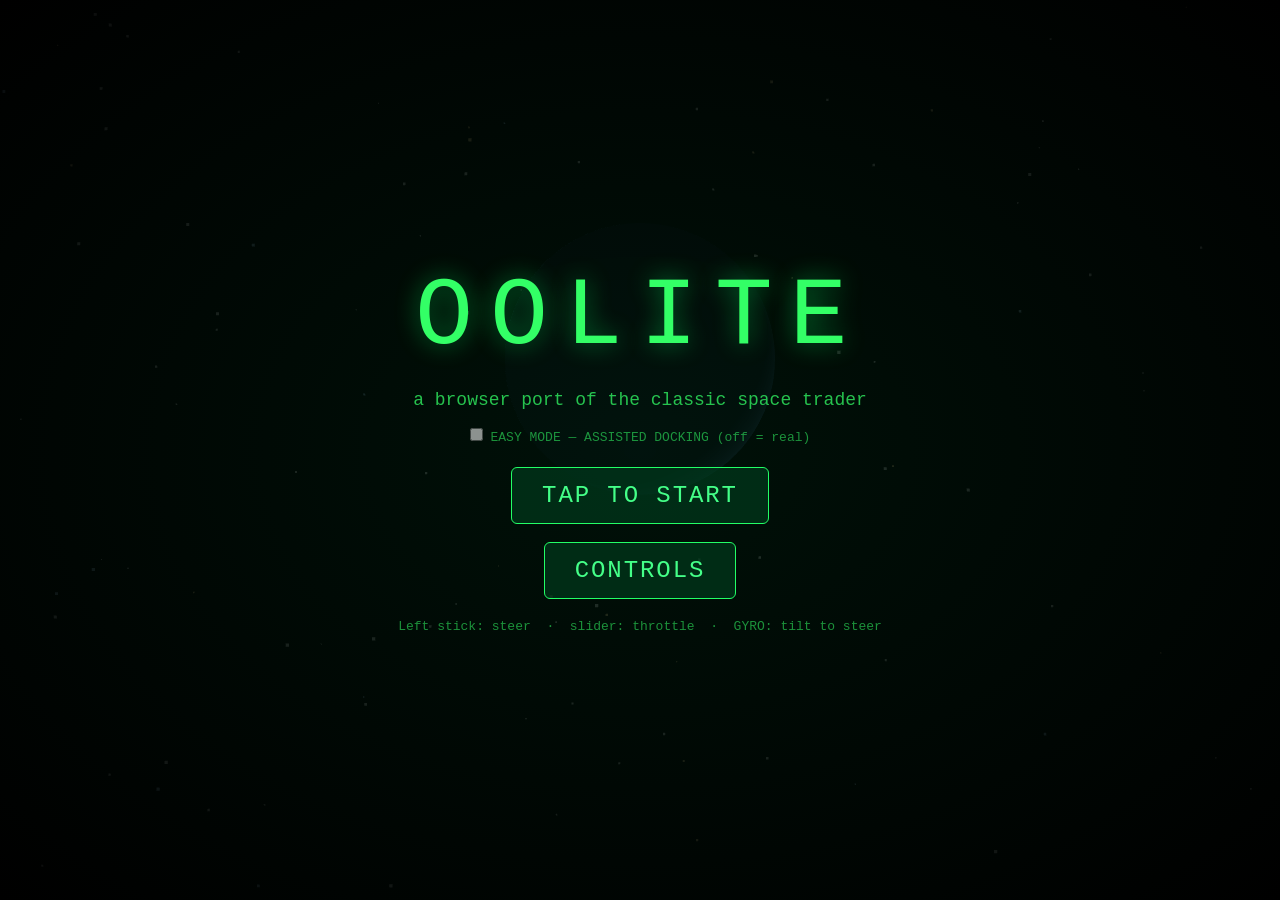
<file: index.html>
<!DOCTYPE html>
<html lang="en">
<head>
<meta charset="utf-8">
<!-- no user-scalable lock: the menu overlays let a player pinch the text to
     size (WCAG 1.4.4); the flight surfaces are locked in style.css instead -->
<meta name="viewport" content="width=device-width, initial-scale=1, viewport-fit=cover">
<meta name="apple-mobile-web-app-capable" content="yes">
<meta name="mobile-web-app-capable" content="yes">
<meta name="theme-color" content="#000000">
<title>Oolite — browser port</title>
<link rel="stylesheet" href="style.css">
</head>
<body>
<canvas id="gl"></canvas>
<canvas id="hud"></canvas>

<div id="loading" class="overlay">
  <div class="title">OOLITE</div>
  <div class="sub">loading game data…</div>
  <div class="bar"><div id="loading-fill"></div></div>
  <div id="loading-label"></div>
</div>

<div id="title" class="overlay hidden">
  <div class="title">OOLITE</div>
  <div class="sub">a browser port of the classic space trader</div>
  <button id="btnStart" class="big">TAP TO START</button>
  <button class="big js-setup">CONTROLS</button>
  <div class="hint">Left stick: steer &nbsp;·&nbsp; slider: throttle &nbsp;·&nbsp; GYRO: tilt to steer</div>
</div>

<div id="docked" class="overlay hidden">
  <div class="panel">
    <h1 id="dock-title">STATUS</h1>
    <div id="dock-status"></div>
    <div id="dock-mission" class="hidden"></div>
    <div class="tabs">
      <button id="tabMarket" class="tab active">MARKET</button>
      <button id="tabShipyard" class="tab">SHIPYARD</button>
    </div>
    <div id="sec-market">
      <table id="market" class="market"></table>
    </div>
    <div id="sec-shipyard" class="hidden">
      <table id="yard" class="market"></table>
      <div id="yard-note"></div>
    </div>
    <div class="row">
      <button id="btnLaunch" class="big">LAUNCH</button>
      <button id="btnRefuel" class="big">REFUEL 1.0 ly — 2 CR</button>
      <button class="big js-setup">CONTROLS</button>
    </div>
  </div>
</div>

<div id="dead" class="overlay hidden">
  <div class="title red">SHIP DESTROYED</div>
  <div class="sub" id="dead-stats"></div>
  <button id="btnRestart" class="big">TRY AGAIN</button>
</div>

<div id="touch" class="hidden">
  <div id="stickL" class="stick"><div id="stickL-knob" class="knob"></div></div>
  <div id="throttle" class="throttle"><div id="throttle-knob" class="knob"></div></div>
  <div class="buttons">
    <button id="btnRollL" class="ctl">⟲</button>
    <button id="btnRollR" class="ctl">⟳</button>
    <button id="btnTarget" class="ctl">TGT</button>
    <button id="btnJump" class="ctl">JUMP</button>
    <button id="btnDock" class="ctl">DOCK</button>
    <button id="btnInjectors" class="ctl">BOOST</button>
    <button id="btnGyro" class="ctl">GYRO</button>
    <button id="btnFull" class="ctl">FULL</button>
    <button id="btnFire" class="ctl fire">FIRE</button>
  </div>
</div>

<script type="module" src="src/main.js"></script>
</body>
</html>
</file>
<file: style.css>
* { margin: 0; padding: 0; box-sizing: border-box; -webkit-tap-highlight-color: transparent; }

html, body {
  width: 100%; height: 100%;
  overflow: hidden;
  background: #000;
  color: #3f6;
  font-family: "Courier New", monospace;
  overscroll-behavior: none;
  /* iOS Safari ignores user-scalable=no: `manipulation` kills double-tap zoom,
     while #gl/#touch/.overlay's `none` and #docked's `pan-y` still win by
     intersection, so scrolling and the game surfaces stay as they are. */
  touch-action: manipulation;
  user-select: none;
  -webkit-user-select: none;
  -webkit-touch-callout: none;
}

canvas#gl, canvas#hud {
  position: fixed; inset: 0;
  width: 100%; height: 100%;
  display: block;
}
canvas#hud { pointer-events: none; }

/* No scrolling, pinch-zoom or double-tap zoom on the flight surfaces.
   (Not on body: an ancestor `none` would also kill the docked screen's pan-y.)
   The menu overlays keep pinch-zoom so a player can enlarge the text
   (WCAG 1.4.4); #docked and #setup keep their pan-y on top of it. */
#gl, #hud, #loading, #touch { touch-action: none; }
.overlay { touch-action: pinch-zoom; }

.hidden { display: none !important; }

.overlay {
  position: fixed; inset: 0;
  display: flex; flex-direction: column;
  align-items: center; justify-content: center;
  gap: 18px;
  background: radial-gradient(ellipse at center, rgba(0,20,10,0.85), rgba(0,0,0,0.96));
  z-index: 30;
  text-align: center;
  padding: 24px;
}

.title {
  font-size: clamp(38px, 12vw, 96px);
  letter-spacing: 0.18em;
  color: #3f6;
  text-shadow: 0 0 24px rgba(0,255,100,0.45);
}
.title.red { color: #f43; text-shadow: 0 0 24px rgba(255,60,40,0.5); }
.sub { opacity: 0.75; font-size: clamp(13px, 3.4vw, 18px); }
.hint { opacity: 0.55; font-size: 13px; line-height: 1.6; max-width: 40em; }

button {
  font-family: inherit;
  background: rgba(0,60,30,0.65);
  color: #4f8;
  border: 1px solid #2f6;
  border-radius: 6px;
  padding: 10px 18px;
  font-size: 16px;
  cursor: pointer;
}
button:active { background: rgba(0,120,60,0.8); }
button.big { font-size: clamp(17px, 4.4vw, 24px); padding: 14px 30px; letter-spacing: 0.08em; }

#loading .title { font-size: clamp(34px, 10vw, 72px); }
.bar {
  width: min(70vw, 420px); height: 10px;
  border: 1px solid #2f6; border-radius: 5px; overflow: hidden;
}
#loading-fill { height: 100%; width: 0%; background: #3f6; transition: width 0.12s linear; }
#loading-label { font-size: 13px; opacity: 0.7; }

/* ---- docked screen ---- */
#docked { justify-content: flex-start; overflow-y: auto; touch-action: pan-y pinch-zoom; padding: clamp(10px, 3vw, 24px); }
.panel {
  /* 100% of the overlay's padded box: 96vw overflowed a phone viewport and
     pushed the market table's buttons off-screen */
  width: min(720px, 100%);
  background: rgba(0,10,6,0.92);
  border: 1px solid #2f6;
  border-radius: 8px;
  padding: 18px clamp(12px, 3vw, 26px) 26px;
  margin: auto;
}
.panel h1 { font-size: clamp(20px, 5vw, 30px); letter-spacing: 0.14em; color: #4f8; margin-bottom: 10px; }
.panel h2 { font-size: clamp(15px, 4vw, 20px); letter-spacing: 0.12em; color: #4f8; margin: 16px 0 8px; }
#dock-status { font-size: clamp(13px, 3.6vw, 16px); line-height: 1.7; opacity: 0.9; white-space: pre-line; }
/* Navy mission briefing (#7): the offer or the run under way, above the tabs */
#dock-mission {
  margin-top: 12px; padding: 10px 12px;
  border: 1px solid rgba(0,255,100,0.35); border-radius: 6px;
  background: rgba(0,40,20,0.45);
  font-size: clamp(12px, 3.4vw, 15px); line-height: 1.6; white-space: pre-line;
}
#dock-mission .mtitle { color: #4f8; letter-spacing: 0.1em; margin-bottom: 6px; white-space: normal; }
#dock-mission button { margin-top: 8px; }
.tabs { display: flex; gap: 8px; margin: 16px 0 8px; }
.tab {
  flex: 1; padding: 9px 8px; font-size: clamp(13px, 3.8vw, 16px);
  letter-spacing: 0.12em; font-family: inherit; color: #4f8; cursor: pointer;
  background: rgba(0,40,20,0.6); border: 1px solid rgba(0,255,100,0.3); border-radius: 6px;
}
.tab.active { background: rgba(0,90,45,0.8); color: #cfc; border-color: #4f8; }
button:disabled { opacity: 0.4; cursor: default; }
.market { width: 100%; border-collapse: collapse; font-size: clamp(11px, 3vw, 15px); }
.market th, .market td { padding: 7px 3px; border-bottom: 1px solid rgba(0,255,100,0.18); text-align: right; }
.market th:first-child, .market td:first-child { text-align: left; overflow-wrap: anywhere; }
/* Every column but the name hugs its content and the buttons are trimmed to
   match: Chrome otherwise splits the leftover width across all five columns
   and the BUY/SELL pair wraps onto two lines, doubling each row's height. */
.market th:not(:first-child), .market td:not(:first-child) { width: 1%; white-space: nowrap; }
.market th { color: #2f6; font-weight: normal; }
.market button { padding: 5px 6px; font-size: 12px; margin-left: 3px; }
.market .ill {
  color: #f66; font-size: 0.7em; letter-spacing: 0.04em;
  margin-left: 5px; white-space: nowrap;
}
#yard-note { margin-top: 10px; font-size: clamp(12px, 3.4vw, 15px); color: #4f8; opacity: 0.9; }
.row { display: flex; gap: 12px; justify-content: center; flex-wrap: wrap; margin-top: 20px; }

/* ---- touch controls ------------------------------------------------------
   The HUD (hud.plist) draws its gauges in two blocks hugging the bottom
   corners; main.js measures them on resize and publishes:
     --stick-b / --buttons-b  bottom offset that keeps the control out of that
                              band (8px when the side column is wide enough)
   Everything translucent so a HUD line underneath stays readable. */
#touch { position: fixed; inset: 0; z-index: 20; pointer-events: none; touch-action: none; }
#touch > * { pointer-events: auto; }

.stick {
  position: absolute;
  left: max(8px, env(safe-area-inset-left));
  bottom: max(var(--stick-b, 8px), env(safe-area-inset-bottom));
  width: min(32vw, 42vh, 150px); height: min(32vw, 42vh, 150px);
  border: 2px solid rgba(0,255,100,0.32);
  border-radius: 50%;
  background: rgba(0,40,20,0.22);
}
.knob {
  position: absolute; left: 50%; top: 50%;
  width: 44%; height: 44%;
  margin: -22% 0 0 -22%;
  border-radius: 50%;
  background: rgba(0,255,100,0.3);
  border: 1px solid rgba(0,255,100,0.65);
  pointer-events: none;
}

.throttle {
  position: absolute;
  right: max(8px, env(safe-area-inset-right));
  top: max(8px, env(safe-area-inset-top));
  width: 46px; height: clamp(88px, 28vh, 220px);
  border: 2px solid rgba(0,255,100,0.32);
  border-radius: 23px;
  background: rgba(0,40,20,0.22);
}
#throttle-knob {
  position: absolute; left: 5px; right: 5px; top: 0;
  height: 30px; margin: 0;
  border-radius: 15px;
  background: rgba(0,255,100,0.35);
  border: 1px solid rgba(0,255,100,0.75);
}

/* Short landscape (small phones): the button stack has to rise above the HUD
   gauge band and would meet the slider — give the right column to the buttons. */
@media (orientation: landscape) and (max-height: 430px) and (max-width: 760px) {
  .throttle { left: max(8px, env(safe-area-inset-left)); right: auto; }
}

.buttons {
  position: absolute;
  right: max(8px, env(safe-area-inset-right));
  bottom: max(var(--buttons-b, 8px), env(safe-area-inset-bottom));
  display: grid;
  grid-template-columns: repeat(2, auto);
  gap: 7px;
  justify-items: center;
}
.ctl {
  min-width: 58px; min-height: 42px;
  font-size: 12px;
  background: rgba(0,50,25,0.42);
  border-color: rgba(0,255,100,0.45);
  border-radius: 22px;
  padding: 7px 9px;
}
.ctl.fire {
  grid-column: span 2;
  background: rgba(90,20,10,0.5);
  border-color: rgba(255,90,60,0.65);
  color: #f96;
  min-height: 56px;
  font-size: 16px;
}
.ctl.on { background: rgba(0,140,70,0.7); color: #fff; }

@media (hover: hover) and (pointer: fine) {
  /* desktop: hide the virtual sticks, keep the buttons available */
  .stick, .throttle { opacity: 0.35; }
}

/* ---- CONTROLS setup page (setup.js) -------------------------------------- */
#setup { justify-content: flex-start; overflow-y: auto; touch-action: pan-y pinch-zoom; padding: clamp(10px, 3vw, 24px); }

/* input tester: raw presses and what the debounce made of them */
#input-log {
  margin-top: 14px; padding: 8px 10px; min-height: 150px; max-height: 40vh;
  overflow-y: auto; text-align: left;
  background: rgba(0,20,10,0.7); border: 1px solid rgba(0,255,100,0.3); border-radius: 6px;
  font-family: ui-monospace, Menlo, Consolas, monospace; font-size: 13px; line-height: 1.7;
}
#input-log .lt { opacity: 0.5; }
#input-log .ls { color: #2f6; letter-spacing: 0.06em; }
.log-ok { color: #4f8; }
.log-warn { color: #fc6; }
.log-dim { opacity: 0.55; }

/* gamepad binding rows */
.pad-row {
  display: flex; align-items: center; gap: 10px; padding: 8px 4px;
  border-bottom: 1px solid rgba(0,255,100,0.18);
  font-size: clamp(12px, 3.4vw, 15px);
}
.pad-row.cap { background: rgba(0,90,45,0.35); }
.pad-act { flex: 1; text-align: left; letter-spacing: 0.1em; color: #4f8; }
.pad-btns { flex: 1; text-align: left; }
.pad-row button { padding: 6px 10px; font-size: 12px; }

/* segmented settings (button size / handedness) */
.set-group { display: flex; align-items: center; gap: 12px; justify-content: space-between; margin-top: 14px; }
.set-label { letter-spacing: 0.12em; color: #4f8; font-size: clamp(12px, 3.4vw, 15px); }
.seg { display: flex; gap: 6px; }
.seg button { padding: 8px 14px; font-size: 13px; }
.seg button.active { background: rgba(0,90,45,0.8); color: #cfc; border-color: #4f8; }

/* touch layout settings: --touch-scale is published by setup.js */
#touch .ctl {
  min-width: calc(58px * var(--touch-scale, 1));
  min-height: calc(42px * var(--touch-scale, 1));
  font-size: calc(12px * var(--touch-scale, 1));
  padding: calc(7px * var(--touch-scale, 1)) calc(9px * var(--touch-scale, 1));
}
#touch .ctl.fire {
  min-height: calc(56px * var(--touch-scale, 1));
  font-size: calc(16px * var(--touch-scale, 1));
}

/* handedness: mirror stick / throttle / button sides (the stick grabs the
   other half too — touch.js setTouchHand keeps grab detection in step) */
#touch.lefty .stick { left: auto; right: max(8px, env(safe-area-inset-right)); }
#touch.lefty .throttle { right: auto; left: max(8px, env(safe-area-inset-left)); }
#touch.lefty .buttons { right: auto; left: max(8px, env(safe-area-inset-left)); }
</file>
